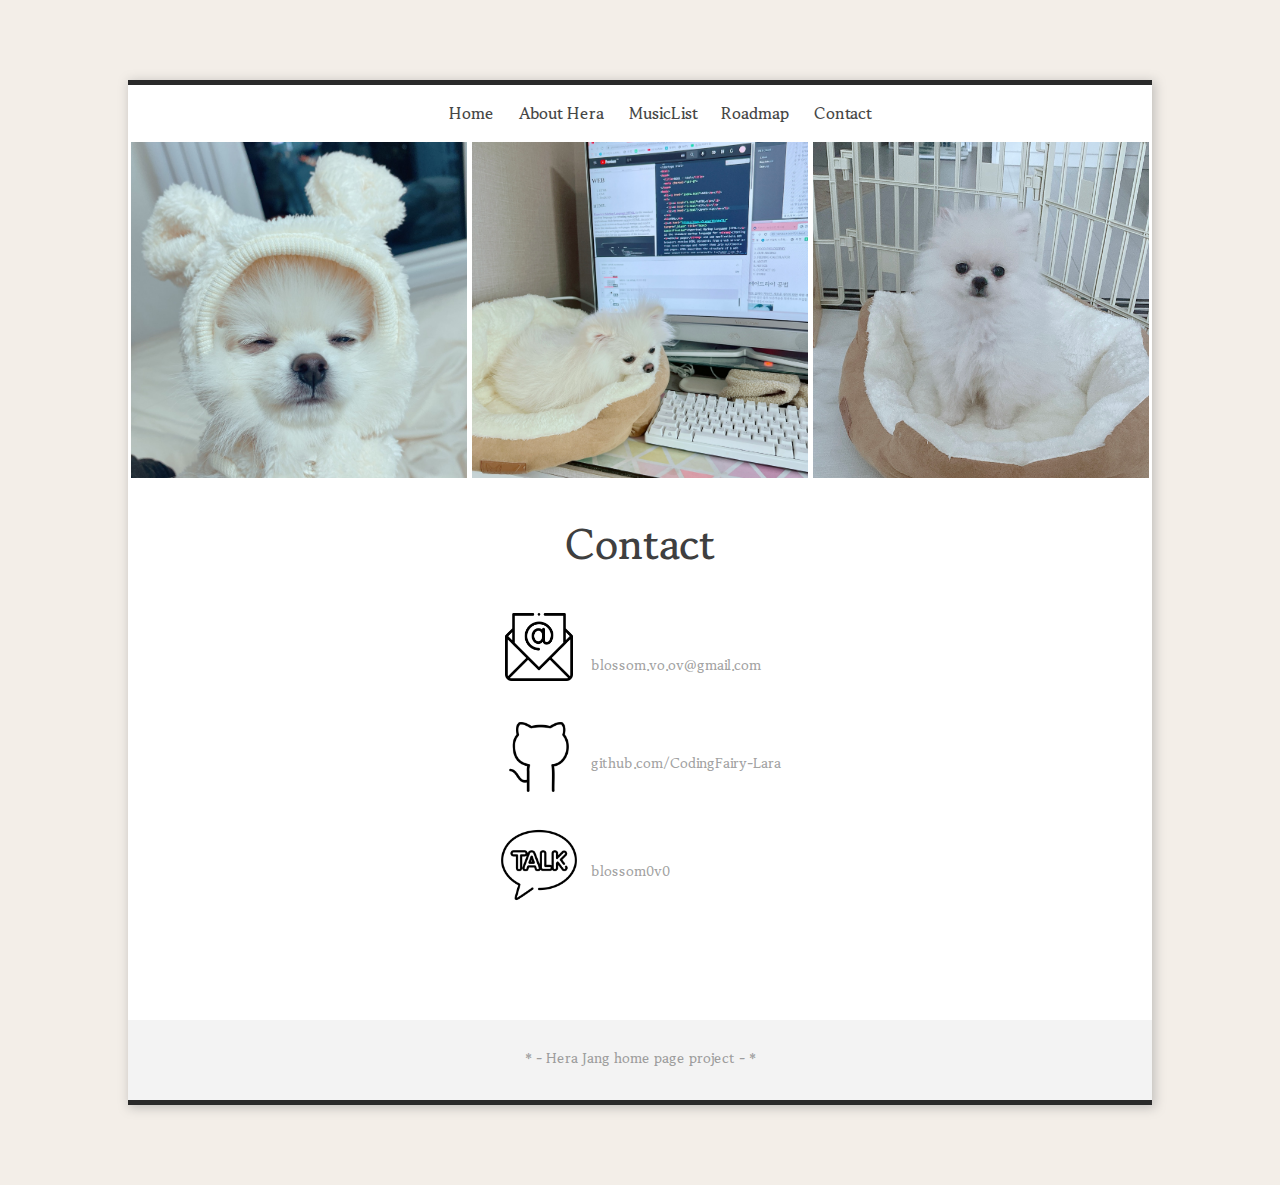
<file: contact.html>
<!DOCTYPE html>
<html lang="en">
<head>
    <meta charset="UTF-8">
    <meta http-equiv="X-UA-Compatible" content="IE=edge">
    <meta name="viewport" content="width=device-width, initial-scale=1.0">
    <title>Contact</title>
    <link rel="stylesheet" href="./css/style.css">
    <link rel="preconnect" href="https://fonts.googleapis.com">
    <link rel="preconnect" href="https://fonts.gstatic.com" crossorigin>
    <link href="https://fonts.googleapis.com/css2?family=Gowun+Batang:wght@400;700&family=Nanum+Myeongjo:wght@400;700;800&family=Nanum+Pen+Script&family=Open+Sans:wght@300;400;600&family=Sunflower:wght@300;500;700&display=swap" rel="stylesheet">
    <script src="./js/main.js"></script>

</head>
<body class="body-shadow">
    <div id="header" role="banner">
        <div id="header-upperLine"></div>
        <ol id="grid">
            <a href="index.html">Home</a>
            <a href="about_me.html">About Hera</a>
            <a href="music.html">MusicList</a>
            <a href="road_map.html">Roadmap</a>
            <a href="contact.html">Contact</a>
        </ol>
    </div>
    <div id="container" role="main">
        <div id="img_tap" style="width: 1024px; margin: 0px auto; position: relative;">
        <div id="main_imgs">
            <div id="main img2" class="mainImgs">
                <img src="./images/sleepyzeze.jpeg" alt="" style="width: 336px; height: 336px;">
            </div>
            <div id="main img3" class="mainImgs">
                <img src="./images/codingzeze.jpeg" alt=""  style="width: 336px; height: 336px;">
            </div>
            <div id="main img1" class="mainImgs">
                <img src="./images/zeze.JPG" alt=""  style="width: 336px;  height: 336px;">
            </div>
        </div>
        <h1>Contact</h1>
        <di id="contact_info_box">
            <div class="contact_info">
                <!-- <img src="./images/mail_icon.png" alt="" class="icons">
                <p>blossom.vo.ov@gmail.com</p>
            </div>
            <div class="contact_info">
                <img src="./images/github_icon.png" alt="" class="icons">
                <p>github.com/CodingFairy-Lara</p>
            </div>
            <div class="contact_info">   
                <img src="./images/kakao_icon.png" alt="" class="icons">
                <p>blossom0v0</p> -->
                <table id="contact_info_tbl">
                    <tr>
                        <td><a href="https://www.google.com/gmail/about/"><img src="./images/mail_icon.png" alt="" class="icons" style="width: 68px; margin-left: 7%"></a></td>
                        <td><p>&nbsp;&nbsp;blossom.vo.ov@gmail.com</p></td>
                    </tr>
                    <tr>
                        <td><a href="https://github.com/CodingFairy-Lara"><img src="./images/github_icon.png" alt="" class="icons"></a></td>
                        <td><p>&nbsp;&nbsp;github.com/CodingFairy-Lara</p></td>
                    </tr>
                    <tr>
                        <td><a href="https://www.kakaocorp.com/page/service/service/KakaoTalk"><img src="./images/kakao_icon.png" alt="" class="icons"></a>
                            <td><p>&nbsp;&nbsp;blossom0v0</p></td>
                        </tr>
                    </table>
                </div>
        </div>

    </div>
    <div id="footer" role="contentinfo">
        <div id="footer-box">
            <p align=center> * - Hera Jang home page project - * </p>
        </div>
        <div id="footer-upperLine"></div>
    </div>

</body>
</html>
</file>
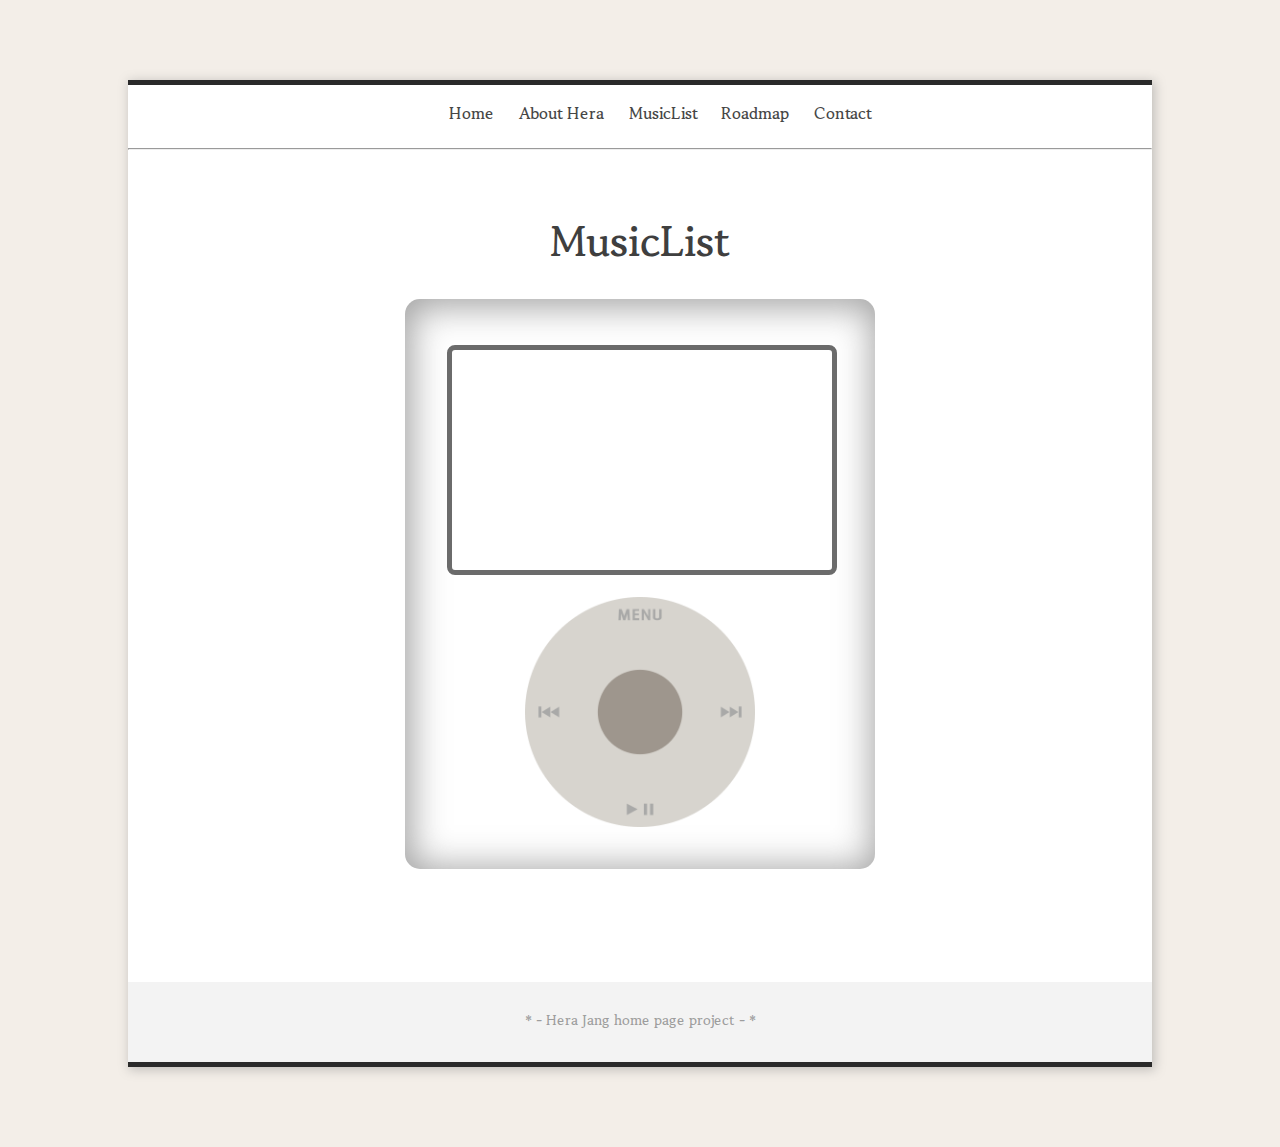
<file: music.html>
<!DOCTYPE html>
<html lang="en">
<head>
    <meta charset="UTF-8">
    <meta http-equiv="X-UA-Compatible" content="IE=edge">
    <meta name="viewport" content="width=device-width, initial-scale=1.0">
    <title>MusicList</title>
    <link rel="stylesheet" href="./css/style.css">
    <link rel="preconnect" href="https://fonts.googleapis.com">
    <link rel="preconnect" href="https://fonts.gstatic.com" crossorigin>
    <link href="https://fonts.googleapis.com/css2?family=Gowun+Batang:wght@400;700&family=Nanum+Myeongjo:wght@400;700;800&family=Nanum+Pen+Script&family=Open+Sans:wght@300;400;500;600&family=Sunflower:wght@300;500;700&display=swap" rel="stylesheet">
    <script src="./js/main.js"></script>
    <script>
        const tag = document.createElement('script');
        tag.src = "https://www.youtube.com/player_api";
        const firstScriptTag = document.getElementsByTagName('script')[0];
        firstScriptTag.parentNode.insertBefore(tag, firstScriptTag);
    </script>

</head>
<body class="body-shadow">
    <div id="header" role="banner">
        <div id="header-upperLine"></div>
        <ol id="grid">
            <a href="index.html">Home</a>
            <a href="about_me.html">About Hera</a>
            <a href="music.html">MusicList</a>
            <a href="road_map.html">Roadmap</a>
            <a href="contact.html">Contact</a>
        </ol>
    </div>
    <div id="container" role="main">
        <!-- <div id="img_tap" style="width: 1024px; margin: 0px auto; position: relative;">
        <div id="main_imgs">
            <div id="main img1" class="mainImgs">
                <img src="./images/zeze2.jpeg" alt="" style="width: 336px;  height: 336px;">
            </div>
            <div id="main img2" class="mainImgs">
                <img src="./images/warmbeige.JPG" alt="" style="width: 336px; height: 336px;">
            </div>
            <div id="main img3" class="mainImgs">
                <img src="./images/home.jpeg" alt="" style="width: 336px; height: 336px;">
            </div>
        </div> -->
        <hr><br>
        <h1>MusicList</h1>
        <div id="music_box">
            <div id="music_player">
                <div id="iPod">
                    <div id="iPod_display">
                        <iframe id="iframe_music_player" src="https://www.youtube.com/embed/M0imb71GNY4?enablejsapi=1&controls=0&autoplay=1" title="YouTube video player" frameborder="0" allow="accelerometer; autoplay; clipboard-write; encrypted-media; gyroscope; picture-in-picture" allowfullscreen></iframe>
                    </div>
                    <div id="iPod_console">
                        <img src="./images/iPod_menu.png" alt="">
                        <button id="btn_pause" onclick="">  </button>
                    </div>
                </div>
            </div>
        </div>
    </div>
    <div id="footer" role="contentinfo">
        <div id="footer-box">
            <p align=center> * - Hera Jang home page project - * </p>
        </div>
        <div id="footer-upperLine"></div>
    </div>
    
</body>
</html>
</file>
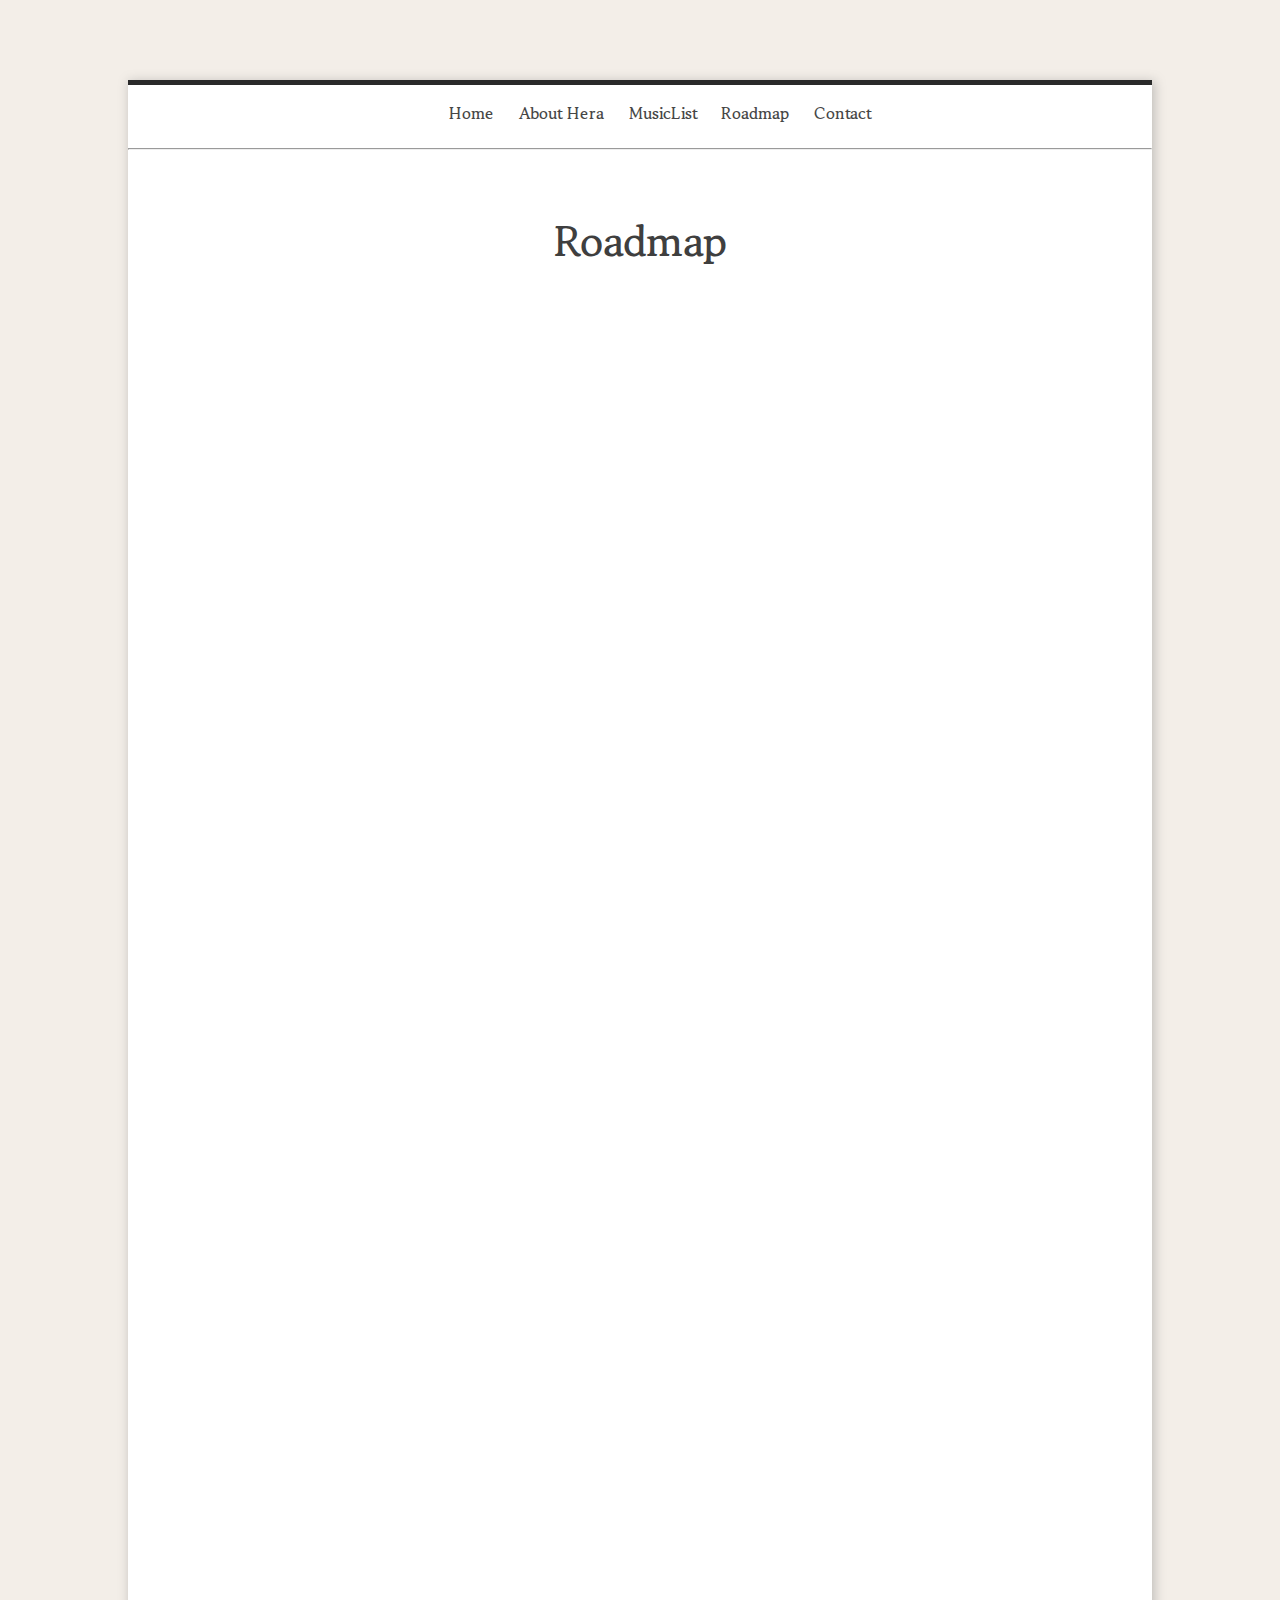
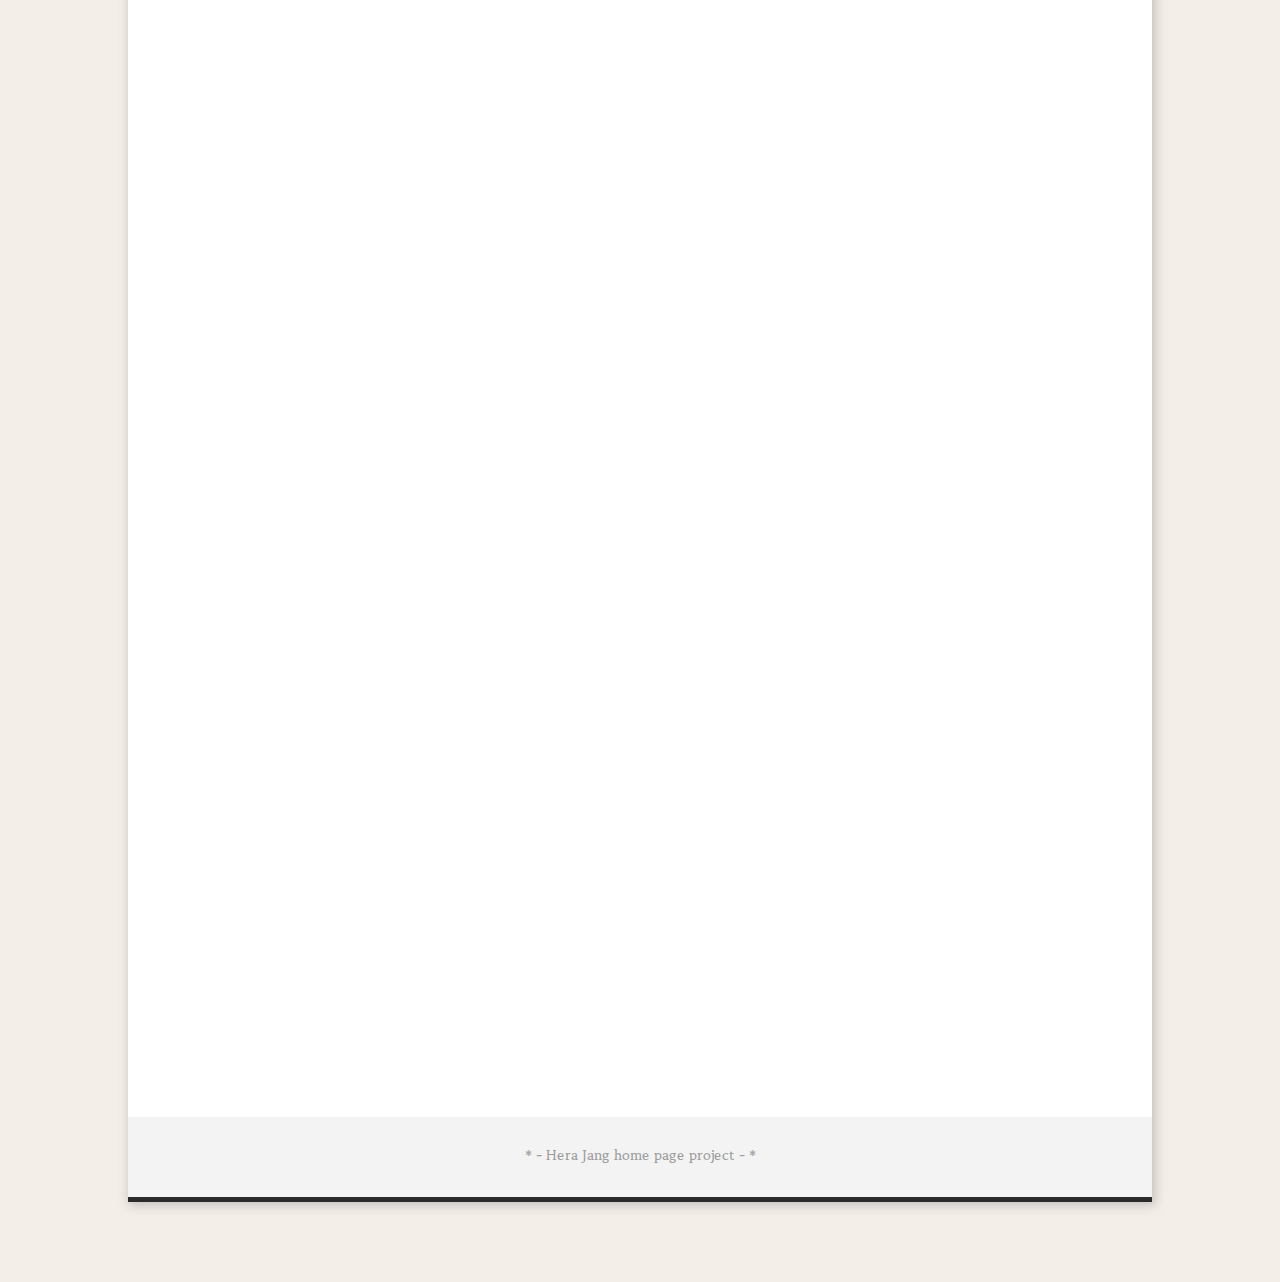
<file: road_map.html>
<!DOCTYPE html>
<html lang="en">
<head>
    <meta charset="UTF-8">
    <meta http-equiv="X-UA-Compatible" content="IE=edge">
    <meta name="viewport" content="width=device-width, initial-scale=1.0">
    <title>Roadmap</title>
    <link rel="stylesheet" href="./css/style.css">
    <link rel="preconnect" href="https://fonts.googleapis.com">
    <link rel="preconnect" href="https://fonts.gstatic.com" crossorigin>
    <link href="https://fonts.googleapis.com/css2?family=Gowun+Batang:wght@400;700&family=Nanum+Myeongjo:wght@400;700;800&family=Nanum+Pen+Script&family=Open+Sans:wght@300;400;600&family=Sunflower:wght@300;500;700&display=swap" rel="stylesheet">
    <script src="./js/main.js"></script>

</head>
<body class="body-shadow">
    <div id="header" role="banner">
        <div id="header-upperLine"></div>
        <ol id="grid">
            <a href="index.html">Home</a>
            <a href="about_me.html">About Hera</a>
            <a href="music.html">MusicList</a>
            <a href="road_map.html">Roadmap</a>
            <a href="contact.html">Contact</a>
        </ol>
    </div>
    <div id="container" role="main">
        <!-- <div id="img_tap" style="width: 1024px; margin: 0px auto; position: relative;">
        <div id="imgs" style="display: flex;">
            <div id="main img1" style="width: 336px; margin: 2px auto;">
                <img src="./images/zeze.JPG" alt=""  style="width: 336px;  height: 336px;">
            </div>
            <div id="main img2" style="width: 336px; margin: 2px auto;">
                <img src="./images/zeze2.jpeg" alt="" style="width: 336px; height: 336px;">
            </div>
            <div id="main img3" style="width: 336px; margin: 2px auto;">
                <img src="./images/home.jpeg" alt=""  style="width: 336px; height: 336px;">
            </div>
        </div> -->
        <hr><br>
        <h1>Roadmap</h1>
        <div id="roadmap_box">
                <iframe src="https://roadmap.sh/roadmaps"  scrolling="yes" frameborder="0" width="100%" height="100%"></iframe>
        </div>

    </div>
    <div id="footer" role="contentinfo">
        <div id="footer-box">
            <p align=center> * - Hera Jang home page project - * </p>
        </div>
        <div id="footer-upperLine"></div>
    </div>

</body>
</html>
</file>
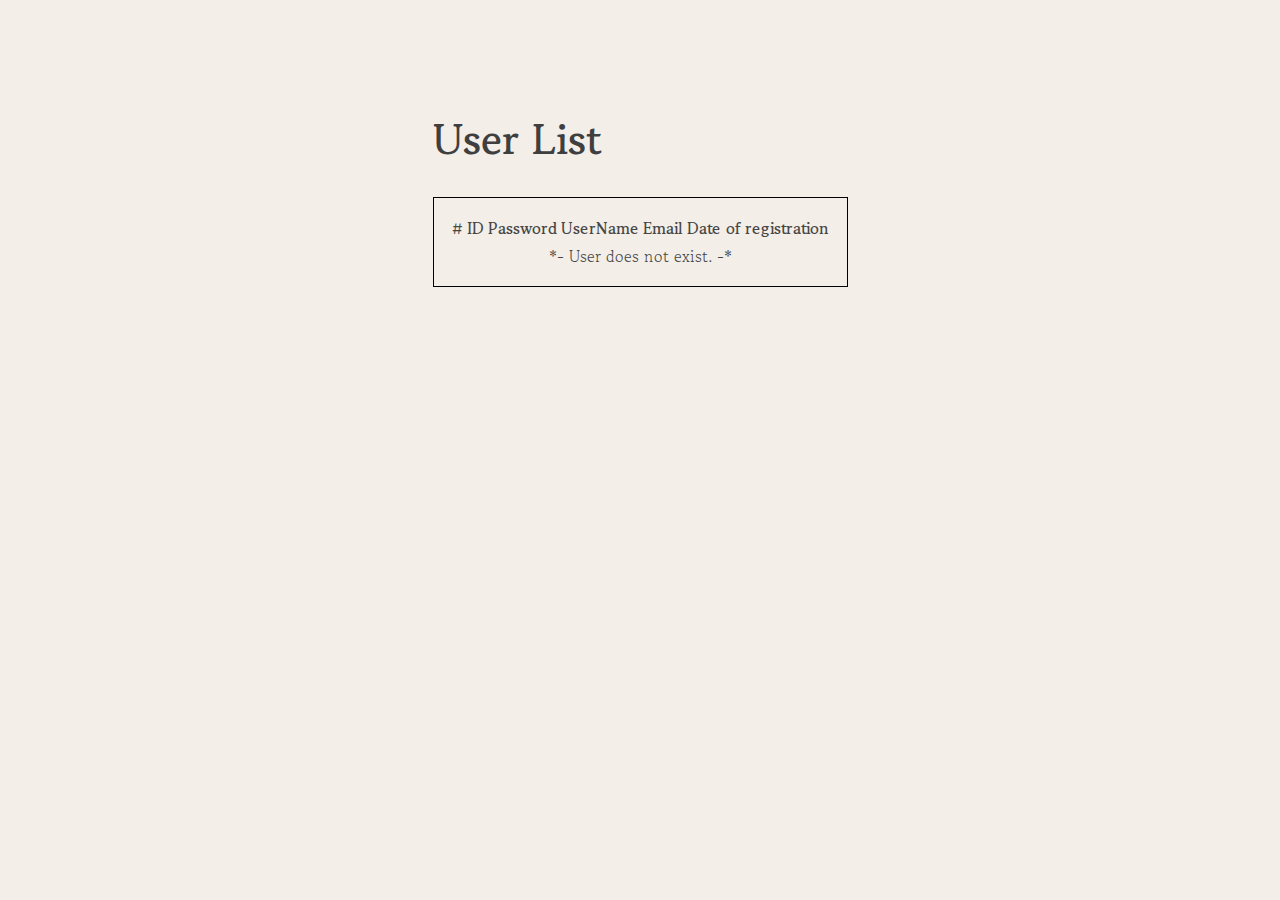
<file: userList.html>
<!DOCTYPE html>
<html lang="en">
<head>
    <meta charset="UTF-8">
    <meta http-equiv="X-UA-Compatible" content="IE=edge">
    <meta name="viewport" content="width=device-width, initial-scale=1.0">
    <title>User List</title>
    <link rel="stylesheet" href="./css/style.css">
    <link rel="preconnect" href="https://fonts.googleapis.com">
    <link rel="preconnect" href="https://fonts.gstatic.com" crossorigin>
    <link href="https://fonts.googleapis.com/css2?family=Gowun+Batang:wght@400;700&family=Nanum+Myeongjo:wght@400;700;800&family=Nanum+Pen+Script&family=Open+Sans:wght@300;400;600&family=Sunflower:wght@300;500;700&display=swap" rel="stylesheet">
    <script src="./js/main.js"></script>
    <script>
        if(localStorage) {
            console.log('localStorage를 사용가능합니다.', localStorage);
        }
        if(sessionStorage) {
            
            console.log('localStorage를 사용가능합니다.', sessionStorage);
        }
        // load이벤트 핸들러
        window.addEventListener('load', () => {
            renderUserList();
        });
    </script>


</head>
<body id="userlist_body" style="width: 700px; display:flex; flex-direction: column;">
    <div>
        <h1>User List</h1>
        <table id="tbl-userList">
            <thead>
                <tr>
                    <th>#</th>
                    <th>ID</th>
                    <th>Password</th>
                    <th>UserName</th>
                    <th>Email</th>
                    <th>Date of registration</th>
                </tr>
            </thead>
            <tbody></tbody>
        </table>
    </div>

</body>
</html>
</file>
<file: css/style.css>
body {
    color : rgb(70, 70, 70);
    background-color : rgb(243, 238, 232);
    width: 1024px;
    margin: 80px auto;
    font-family: 'Gowun Batang', 'GangwonEduAll', 'Times New Roman', 'Noto Serif KR', serif;
    display: block;
    align-items: center;
}
a {
    color:rgb(70, 70, 70);
    text-decoration: none;
    margin: 1%;
}
.body-shadow {
    box-shadow: 2px 2px 10px 1px rgba(128, 128, 128, 0.425);
}
#header{
    color : rgb(70, 70, 70);
    background-color : rgb(255, 255, 255);
    width: 1024px;
    height: 60px;
    /* font-family: 'Times New Roman'; */
    font-size: 16px;
    font-weight: bold;
    display: grid;
    text-align: center;
}
#header-upperLine, #footer-upperLine {
    width: 1024px;
    height: 5px;
    background-color : rgb(42, 42, 42);
}
#container {
    color : rgb(70, 70, 70);
    background-color : rgb(255, 255, 255);
    width: 1024px;
    display: block;
    position: relative;
    overflow:auto; 
    font-size: 16px;
    font-weight: bold;
    text-align: center;
}
/* Flashing */
#main_imgs {
    display: flex;
}
.mainImgs {
    width: 336px;
    margin: 2px auto;
}
.mainImgs:hover img{
    filter: brightness(1.08)
}

/* .hover13 figure:hover img {
    opacity: 1;
    -webkit-animation: flash 1.5s;
    animation: flash 1.5s;
  } */

.column_left {
    float: left;
    width: 590px;
    padding: 20px;
}
.column_right {
    float: right;
    width: 310px;
    height: 900px;
    padding: 20px;
    margin: 50px 40px 50px 0px;
    background-color: rgba(159, 147, 129, 0.224);
}
.column_fix_wrap1 {
    position: relative;
    width: 600px;
    background-color: rgb(255, 255, 255);
    margin: 60px 0px auto;
}
.account_fix_wrap {
    position: relative;
    width: 200px;
    /* background-color: rgba(159, 147, 129, 0.224); */
    margin: 0px auto;
}
.content_img {
    width: 159px;
    height: 244px;
    float: left;
    margin: 1px 1px;
}
.content_text {
    width: 140px;
    height: 200px;
    float: right;
    margin: 10px 10px;
}
h1 {
    color: rgb(63, 63, 63);
    font-size: 42px;
}
h2 {
    color: rgb(63, 63, 63);
    font-size: 26px;
}
h3 {
    color: rgb(63, 63, 63);
    text-align: left;
}
p {
    color: rgba(82, 82, 82, 0.537);
    text-align: left;
    font-size: 14px;
}
#tbl-userList {
    border: 1px solid black; 
    padding: 15px;
    text-align: center;
}

#first_content {
    background-color: rgb(255, 255, 255);
    border: 1px solid rgba(184, 184, 184, 0.472);
    width: 330px;
    height: 250px;
    margin: 30px auto;
}
#second_content {
    background-color: rgb(255, 255, 255);
    border: 1px solid rgba(184, 184, 184, 0.472);
    width: 330px;
    height: 250px;
    margin: 30px auto;
}
#third_content {
    background-color: rgb(255, 255, 255);
    border: 1px solid rgba(184, 184, 184, 0.472);
    width: 330px;
    height: 250px;
    margin: 30px auto;
}
#account {
    width: 210px;
    height: 300px;
    background-color: rgba(159, 147, 129, 0.224);
    margin: 30px auto;
}
#account2 {
    width: 300px;
    height: 460px;
    background-color: rgba(159, 147, 129, 0.224);
    position:relative;
    left: -25%;
}
#login_wrap {
    display: flex;
    width: 200px;
    height: 300px;
    justify-content: center;
    flex-direction: column;
    color: rgb(79, 79, 79);
}
#create_account_wrap {
    display: flex;
    height: 460px;
    justify-content: center;
    flex-direction: column;
    color: rgb(79, 79, 79);
}
#labels {
    display: flex;
    flex-direction: column;
    align-items: flex-end;
}
#labels2 {
    display: flex;
    flex-direction: column;
    align-items: flex-end;
}
#resister-box {
    width: 290px;
}
input {
    margin: 1.5px auto;
    width: 90px;
    border: 0px;
    background-color: rgba(255, 255, 255, 0);
    background: linear-gradient(rgba(0, 0, 0, 0.571),rgba(108, 108, 108, 0.519)) center bottom 5px /calc(100% - 10px) 2px no-repeat;
    border: 0px;
    padding: 8px;
    
}
input.create_account {
    width: 120px;
}
button {
    position: relative;
    border: none;
    display: inline-block;
    padding: 12px 23px;
    border-radius: 15px;
    font-family: 'Open Sans', sans-serif;
    box-shadow: 0 15px 35px rgba(0, 0, 0, 0.2);
    text-decoration: none;
    font-weight: 500;
    transition: 0.25s;
    margin: 20px;
    background-color: #a3a1a1;
    color: #e3dede;
}
button:hover {
    letter-spacing: 2px;
    transform: scale(1.1);
    cursor: pointer;
}
button#btn_login {
    background-color: #b19595d2;
}
button#btn_submit {
    display: inline-block;
    background-color: #988989cf;
    color: #e3dede;
    width: 180px;
}
button#btn_userList {
    display: flex;
    justify-content: center;
    color: #e3dede;
    width: 180px;
    margin: 0px auto;
}

#footer {
    color : rgb(70, 70, 70);
    background-color : rgb(255, 255, 255);
    padding-top: 10%;
    width: 1024px;
    overflow: auto; 
    font-size: 16px;
    font-weight: bold;
    text-align: center;
}
#footer-box {
    width: 1024px;
    height: 80px;
    margin: 10px 0px auto;
    position: relative;
    background-color: #edededa9;
}
#footer-box p {
    width: 1024px;
    height: 50px;
    position:absolute;
    left:50%;
    top:50%;
    text-align: center;
    margin-left:-512px;
    margin-top:-12px;
}

/* about Lara */
#introduction {
    width: 1024px;
    background-color: rgba(255, 255, 255, 0.735);
    overflow: hidden;
}
#favorite_box {
    /* display: flex; */
    width: 900px;
    height: 460px;
    /* float: left; */
    /* justify-content: center; */
    /* flex-direction: row; */
}
.favorite_container {
    width: 2160px;
    /* transform: translate(-30px); */
    transition: transform 0.25s;
    /* position: absolute; */
}
.favorite_inner {
    width: 280px;
    height: 393px;
    margin: 0px 2px auto;
    padding: 1.5%;
    border: 1px dotted #ddd;;
    float: left;
}
.favorite_inner img {
    width: 240px;
}
.favorite_container div:first-child {
    margin-left: -10px;
}
#slide_controller {
    position: absolute;
    transform: translate(410px);
}
#btn_prev, #btn_next {
    background-color: #b19595d2;
    font-weight: 1000;
}
#roadmap_box {
    display: inline-block;
    width: 850px;
}

#roadmap_box iframe {
    width: 850px;
    height: 2300px;
    border-radius: 15px;
}
.icons {
    width: 80px;
}
#contact_info_box {
    display: flex;
    flex-direction: column;
    align-items: center;
}
.contact_info img{
    float: left;
}
.contact_info p{
    margin-top: 25%;
    float: left;
}
#contact_info_tbl table {
    table-layout: fixed;
}
#music_player {

    display: flex;
    flex-direction: column;
    align-items: center;
}
#iPod {
    background-color: #ffffff;
    border-radius: 15px;
    padding: 10px;
    width: 450px;
    height: 550px;
    box-shadow: 2px 3px 35px 5px rgba(129, 129, 129, 0.733) inset;
}
#iPod_display {
    border: 5px solid rgb(107, 107, 107);
    border-radius: 8px;
    width: 380px;
    height: 220px;
    margin-top: 7.9%;
    margin-left: 7%;
}
#iPod_display iframe {
    width: 380px;
    height: 220px;
    border-radius: 3px;
}
#iPod_console img{
    width: 230px;
    margin-top: 4.9%;
}
#btn_pause {
    position:absolute;
    transform: translate(-160px, 198px);
    background-color: #ffffff00;
    box-shadow: 0px 0px 0px 0px;
    width: 50px;
    height: 30px;
}

@font-face {
    font-family: 'GangwonEduAll';
    font-weight: 400;
    font-style: normal;
    src: url('https://cdn.jsdelivr.net/gh/webfontworld/gangwon/GangwonEduAllLight.eot');
    src: url('https://cdn.jsdelivr.net/gh/webfontworld/gangwon/GangwonEduAllLight.eot?#iefix') format('embedded-opentype'),
         url('https://cdn.jsdelivr.net/gh/webfontworld/gangwon/GangwonEduAllLight.woff2') format('woff2'),
         url('https://cdn.jsdelivr.net/gh/webfontworld/gangwon/GangwonEduAllLight.woff') format('woff'),
         url('https://cdn.jsdelivr.net/gh/webfontworld/gangwon/GangwonEduAllLight.ttf') format("truetype");
    font-display: swap;
}
</file>
